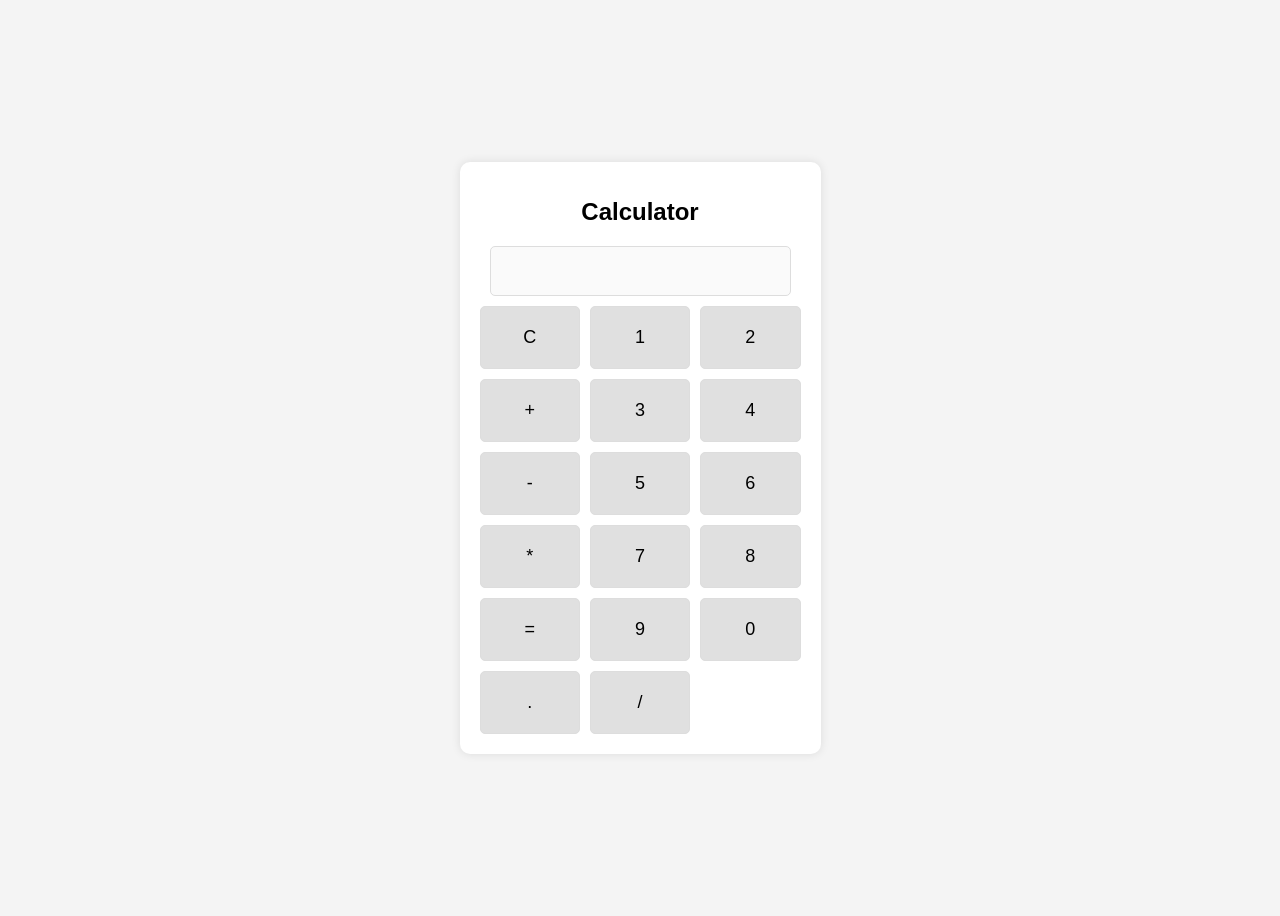
<file: oaisis/Calculator/index.html>
<!DOCTYPE html>
<html lang="en">
<head>
    <meta charset="UTF-8">
    <meta name="viewport" content="width=device-width, initial-scale=1.0">
    <title>Calculator</title>
    <link rel="stylesheet" href="styles.css">
</head>
<body>
    <div class="calculator">
        <h1>Calculator</h1>
        <input type="text" id="display" disabled>
        <div class="buttons">
            <button onclick="clear()">C</button>
            <button onclick="display('1')">1</button>
            <button onclick="display('2')">2</button>
            <button onclick="display('+')">+</button>
            <button onclick="display('3')">3</button>
            <button onclick="display('4')">4</button>
            <button onclick="display('-')">-</button>
            <button onclick="display('5')">5</button>
            <button onclick="display('6')">6</button>
            <button onclick="display('*')">*</button>
            <button onclick="display('7')">7</button>
            <button onclick="display('8')">8</button>
            <button onclick="calculate()">=</button>
            <button onclick="display('9')">9</button>
            <button onclick="display('0')">0</button>
            <button onclick="display('.')">.</button>
            <button onclick="display('/')">/</button>
        </div>
    </div>
    <script src="script.js"></script>
</body>
</html>
</file>
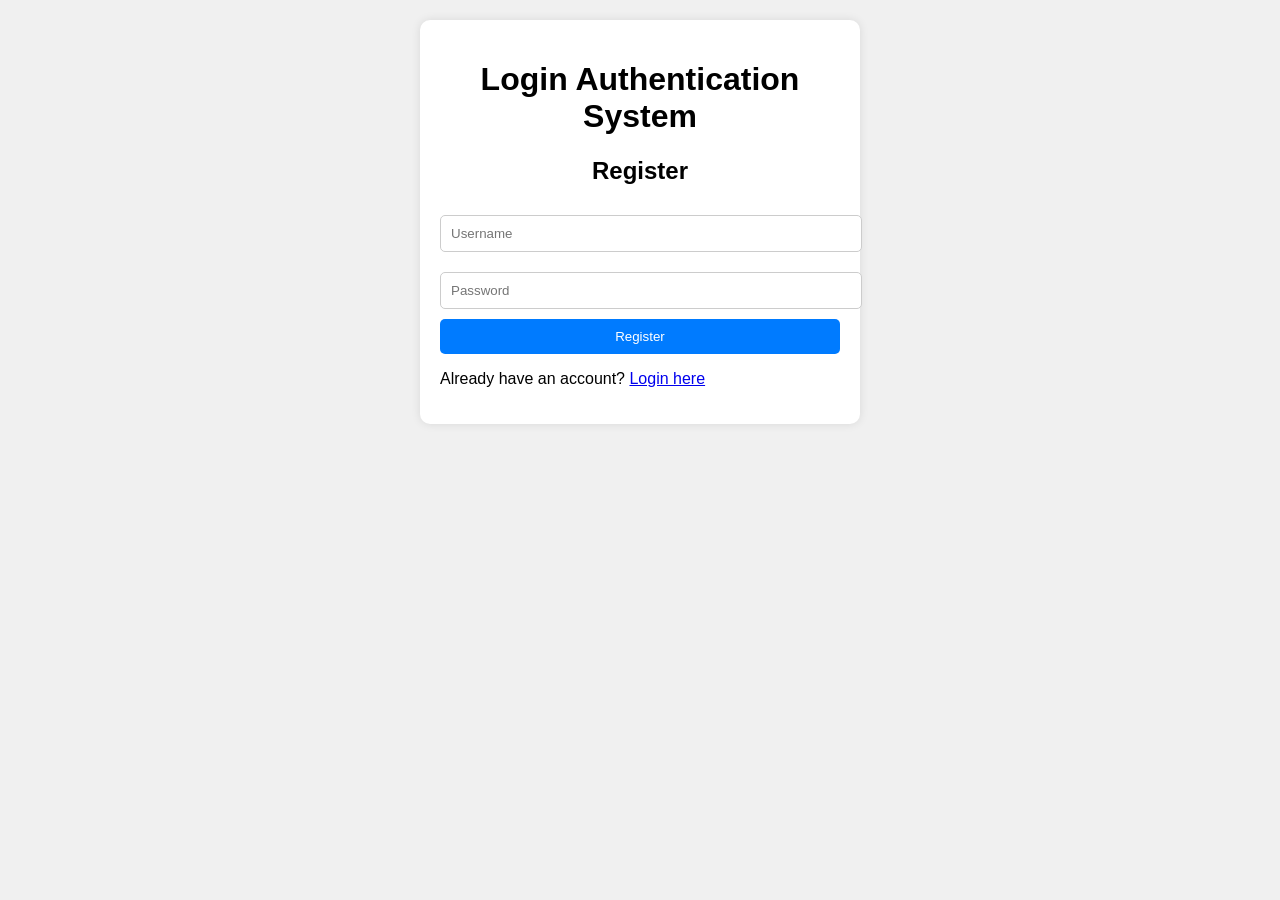
<file: oaisis/Login/login.html>
<!DOCTYPE html>
<html lang="en">
<head>
    <meta charset="UTF-8">
    <meta name="viewport" content="width=device-width, initial-scale=1.0">
    <link rel="stylesheet" href="logstyles.css">
    <title>Login Authentication</title>
</head>
<body>
    <div class="container">
        <h1>Login Authentication System</h1>
        <div id="message" class="message"></div>

        <div id="registerContainer">
            <form id="registerForm">
                <h2>Register</h2>
                <input type="text" id="regUsername" placeholder="Username" required>
                <input type="password" id="regPassword" placeholder="Password" required>
                <button type="submit">Register</button>
            </form>
            <p>Already have an account? <a href="#" id="showLogin">Login here</a></p>
        </div>

        <div id="loginContainer" style="display: none;">
            <form id="loginForm">
                <h2>Login</h2>
                <input type="text" id="loginUsername" placeholder="Username" required>
                <input type="password" id="loginPassword" placeholder="Password" required>
                <button type="submit">Login</button>
            </form>
            <p>Don't have an account? <a href="#" id="showRegister">Register here</a></p>
        </div>

        <div id="securePage" class="secure-page" style="display: none;">
            <h2>Home Page</h2>
            <p id="welcomeMessage"></p>
            <button id="logoutButton">Logout</button>
        </div>
    </div>

    <script src="logscript.js"></script>
</body>
</html>
</file>
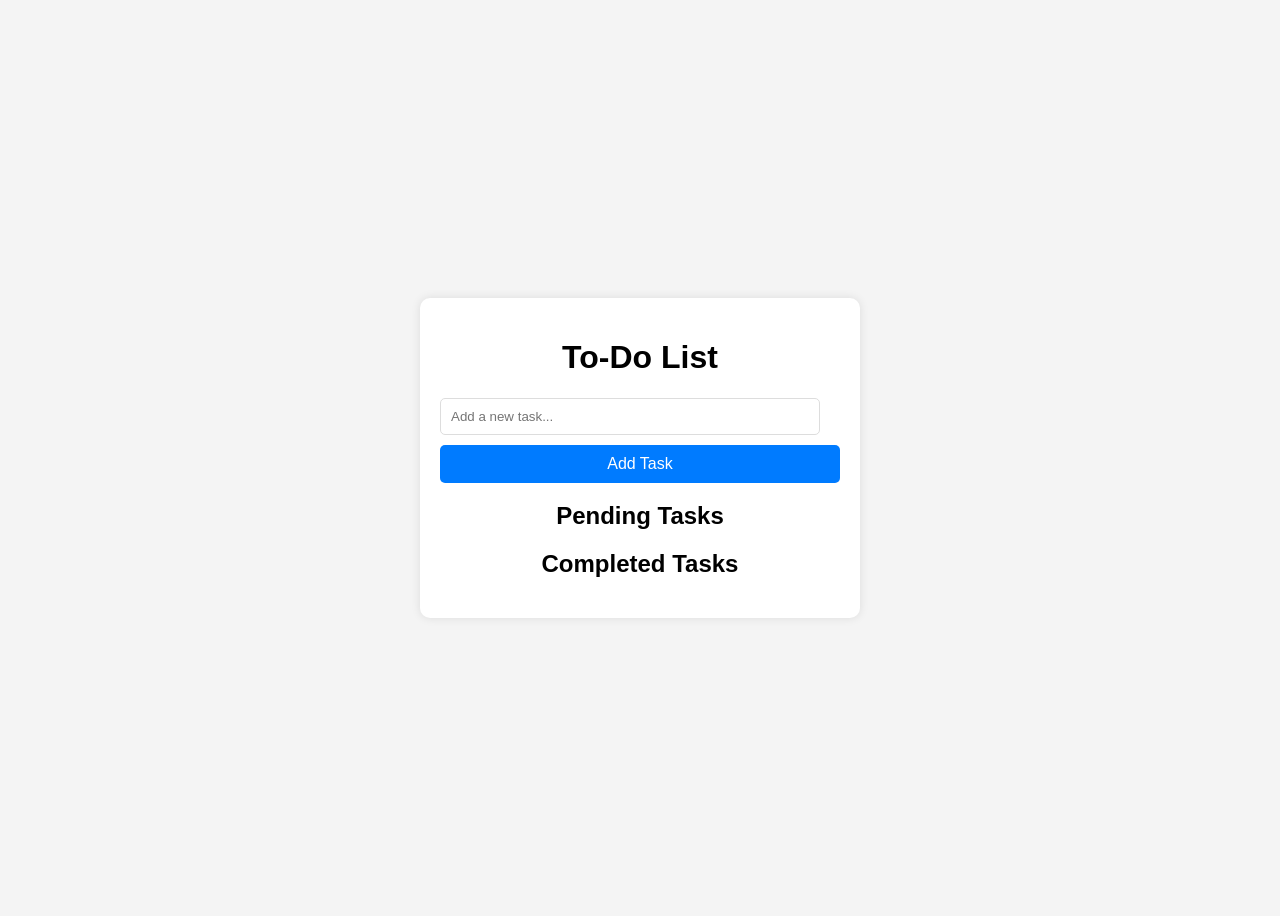
<file: oaisis/Todo/todo.html>
<!DOCTYPE html>
<html lang="en">
<head>
    <meta charset="UTF-8">
    <meta name="viewport" content="width=device-width, initial-scale=1.0">
    <title>To-Do App</title>
    <link rel="stylesheet" href="todostyles.css">
</head>
<body>
    <div class="todo-app">
        <h1>To-Do List</h1>
        <input type="text" id="taskInput" placeholder="Add a new task...">
        <button onclick="addTask()">Add Task</button>

        <h2>Pending Tasks</h2>
        <ul id="pendingList"></ul>

        <h2>Completed Tasks</h2>
        <ul id="completedList"></ul>
    </div>
    <script src="todoscript.js"></script>
</body>
</html>
</file>
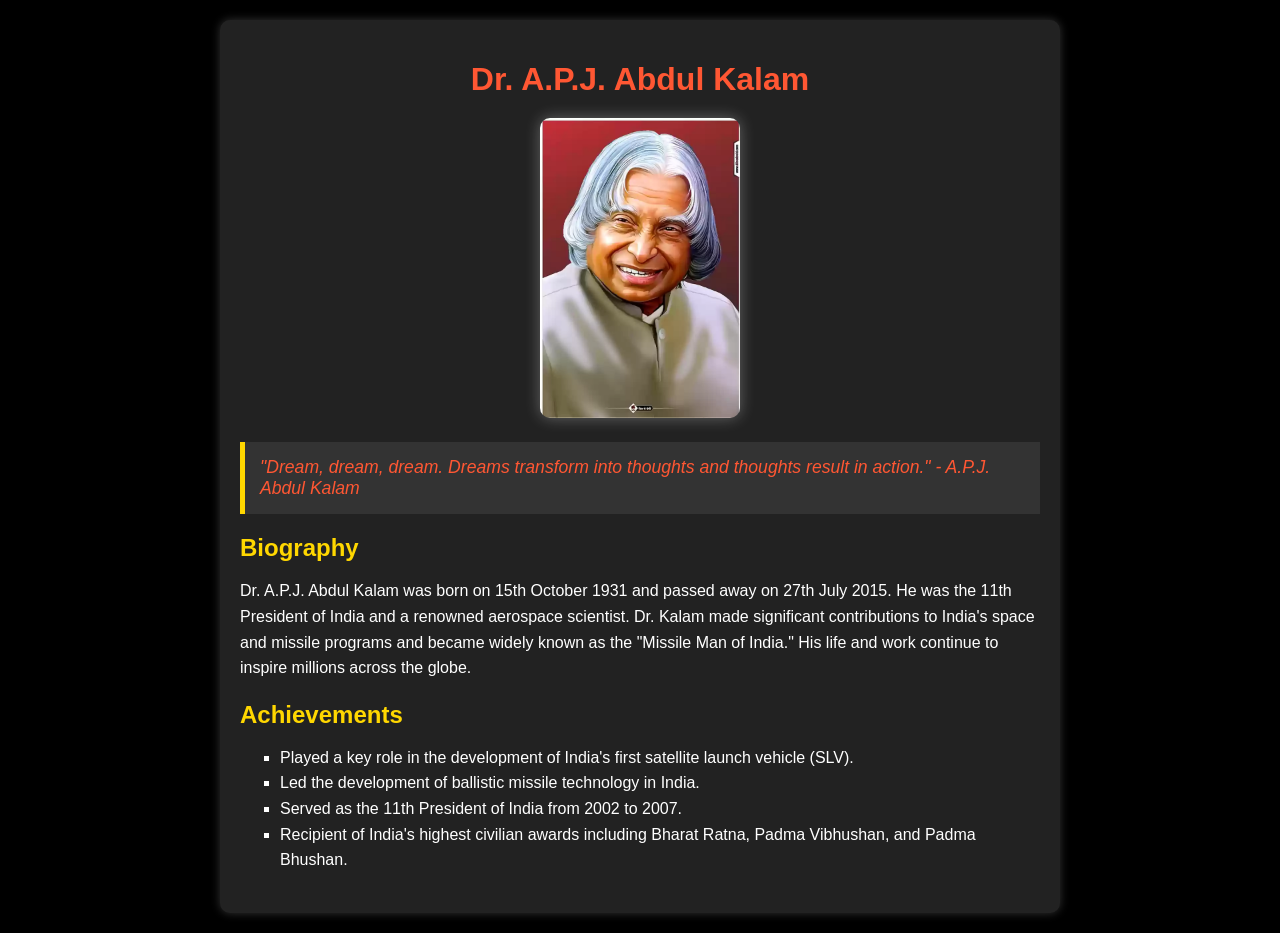
<file: oaisis/Tribute/tribute.html>
<!DOCTYPE html>
<html lang="en">
<head>
    <meta charset="UTF-8">
    <meta name="viewport" content="width=device-width, initial-scale=1.0">
    <title>Tribute to Abdul Kalam</title>
    <link rel="stylesheet" href="tristyles.css">
</head>
<body>
    <div class="container">
        <h1>Dr. A.P.J. Abdul Kalam</h1>

        <div class="image">
            <img src="abdul.webp" alt="Dr. A.P.J. Abdul Kalam">
        </div>
        
        <div class="quote">
            <blockquote>"Dream, dream, dream. Dreams transform into thoughts and thoughts result in action." - A.P.J. Abdul Kalam</blockquote>
        </div>

        <div class="content">
            <div class="bio">
                <h2>Biography</h2>
                <p>Dr. A.P.J. Abdul Kalam was born on 15th October 1931 and passed away on 27th July 2015. He was the 11th President of India and a renowned aerospace scientist. Dr. Kalam made significant contributions to India's space and missile programs and became widely known as the "Missile Man of India." His life and work continue to inspire millions across the globe.</p>
            </div>
            <div class="achievements">
                <h2>Achievements</h2>
                <ul>
                    <li>Played a key role in the development of India's first satellite launch vehicle (SLV).</li>
                    <li>Led the development of ballistic missile technology in India.</li>
                    <li>Served as the 11th President of India from 2002 to 2007.</li>
                    <li>Recipient of India's highest civilian awards including Bharat Ratna, Padma Vibhushan, and Padma Bhushan.</li>
                </ul>
            </div>
        </div>
    </div>
</body>
</html>
</file>
<file: oaisis/Calculator/styles.css>
body {
    display: flex;
    justify-content: center;
    align-items: center;
    height: 100vh;
    background-color: #f4f4f4;
    font-family: Arial, sans-serif;
}

.calculator {
    background: #fff;
    padding: 20px;
    border-radius: 10px;
    box-shadow: 0 0 10px rgba(0, 0, 0, 0.1);
    text-align: center;
}

h1 {
    margin-bottom: 20px;
    font-size: 24px;
}

#display {
    width: calc(100% - 20px);
    height: 50px;
    font-size: 24px;
    text-align: right;
    padding: 10px;
    margin-bottom: 10px;
    border: 1px solid #ddd;
    border-radius: 5px;
    box-sizing: border-box;
}

.buttons {
    display: grid;
    grid-template-columns: repeat(3, 1fr);
    gap: 10px;
}

button {
    padding: 20px;
    font-size: 18px;
    border: 1px solid #ddd;
    border-radius: 5px;
    cursor: pointer;
    background-color: #e0e0e0;
    transition: background-color 0.3s;
}

button:hover {
    background-color: #d0d0d0; 
}
</file>
<file: oaisis/Login/logstyles.css>
body {
    font-family: Arial, sans-serif;
    background-color: #f0f0f0;
    margin: 0;
    padding: 20px;
}

.container {
    max-width: 400px;
    margin: auto;
    background: white;
    padding: 20px;
    border-radius: 10px;
    box-shadow: 0 0 10px rgba(0, 0, 0, 0.1);
}

h1, h2 {
    text-align: center;
}

input {
    width: 100%;
    padding: 10px;
    margin: 10px 0;
    border: 1px solid #ccc;
    border-radius: 5px;
}

button {
    width: 100%;
    padding: 10px;
    background: #007BFF;
    color: white;
    border: none;
    border-radius: 5px;
    cursor: pointer;
}

button:hover {
    background: #0056b3;
}

.message {
    color: red;
    text-align: center;
}

.secure-page {
    text-align: center;
}
</file>
<file: oaisis/Todo/todostyles.css>
body {
    display: flex;
    justify-content: center;
    align-items: center;
    height: 100vh;
    background-color: #f4f4f4;
    font-family: Arial, sans-serif;
}

.todo-app {
    background: #fff;
    padding: 20px;
    border-radius: 10px;
    box-shadow: 0 0 10px rgba(0, 0, 0, 0.1);
    width: 400px;
}

h1, h2 {
    text-align: center;
}

input {
    width: calc(100% - 20px);
    padding: 10px;
    margin-bottom: 10px;
    border: 1px solid #ddd;
    border-radius: 5px;
    box-sizing: border-box;
}

button {
    width: 100%;
    padding: 10px;
    font-size: 16px;
    border: none;
    border-radius: 5px;
    cursor: pointer;
    background-color: #007BFF;
    color: white;
    transition: background-color 0.3s;
}

button:hover {
    background-color: #0056b3;
}

ul {
    list-style: none;
    padding: 0;
    margin: 10px 0;
}

li {
    display: flex;
    justify-content: space-between;
    align-items: center;
    padding: 10px;
    border-bottom: 1px solid #ddd;
}

.edit-btn, .delete-btn, .complete-btn {
    background: none;
    border: none;
    cursor: pointer;
    color: #007BFF;
}

.edit-btn:hover, .delete-btn:hover, .complete-btn:hover {
    color: #9dacbc;
}
</file>
<file: oaisis/Tribute/tristyles.css>
body {
    background-color: black;
    color: white;
    font-family: Arial, sans-serif;
    margin: 0;
    padding: 20px;
}

.container {
    max-width: 800px;
    margin: auto;
    padding: 20px;
    background-color: #222; 
    border-radius: 10px;
    box-shadow: 0 0 10px rgba(255, 255, 255, 0.2);
}

h1 {
    color: #FF5733;
    text-align: center;
    font-size: 2em; 
    margin-bottom: 20px;
}

h2 {
    color: #FFD700; 
    font-size: 1.5em;
    margin-bottom: 10px;
}

p, ul {
    line-height: 1.6;
    margin-bottom: 20px;
}

ul {
    list-style: square;
}

.image {
    text-align: center;
    margin-bottom: 20px;
}

.image img {
    width: 25%;
    border-radius: 10px;
    box-shadow: 0 0 15px rgba(255, 255, 255, 0.3);
}

.quote {
    margin-top: 20px;
    margin-bottom: 20px;
    font-style: italic;
    background-color: #333;
    padding: 15px;
    border-left: 5px solid #FFD700; 
}

blockquote {
    margin: 0;
    color: #FF5733;
    font-size: 1.1em; 
}
</file>
